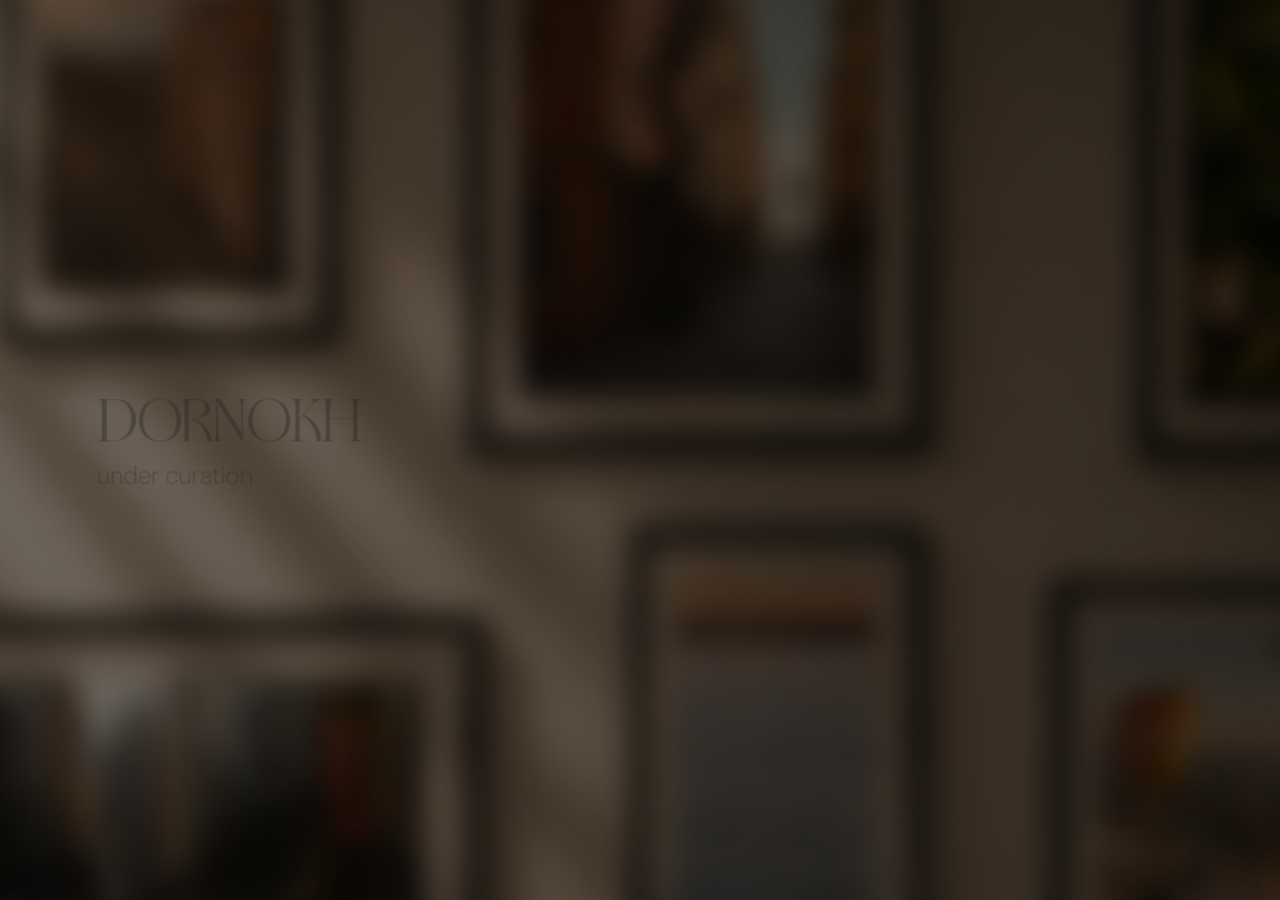
<file: index.html>
<!DOCTYPE html>
<html lang="en">
<head>
<meta charset="UTF-8">
<meta name="viewport" content="width=device-width, initial-scale=1.0">
<title>DORNOKH.</title>

<link rel="stylesheet" href="style.css">
</head>

<body>

<div class="background desktop-bg"></div>
<div class="background mobile-bg"></div>

<div class="desktop-content">
    <img src="logo-desktop.png" class="logo-desktop" alt="">
</div>

<img src="email-desktop.png" class="email-desktop" alt="">

<div class="mobile-content">
    <img src="logo-mobile.png" class="logo-mobile" alt="">
</div>
<img src="email-mobile.png" class="email-mobile" alt="">
</div>

<script src="script.js"></script>

</body>
</html>
</file>
<file: style.css>
*{
margin:0;
padding:0;
box-sizing:border-box;
}

html,
body{
width:100%;
height:100%;
overflow:hidden;
background:#000;
}

.background{
position:fixed;
top:-5%;
left:-5%;
width:110%;
height:110%;
background-size:cover;
background-position:center;
will-change:transform;
opacity:0;
}

.desktop-bg{
background-image:url("desktop.jpg");
display:block;
}

.mobile-bg{
background-image:url("mobile.jpg");
display:none;
}

.desktop-content{
position:absolute;
left:100px;
top:43%;
z-index:10;
}

.logo-desktop{
width:260px;
height:auto;
opacity:0;
}

.email-desktop{
position:absolute;
right:80px;
bottom:60px;
width:140px;
height:auto;
z-index:10;
opacity:0;
}

.mobile-content{
display:none;
}

.email-mobile{
display:none;
}

@media (max-width:768px){

.desktop-bg{
display:none;
}

.mobile-bg{
display:block;
}

.desktop-content{
display:none;
}

.email-desktop{
display:none;
}

.mobile-content{
    position:absolute;
    left:50%;
    top:50%;
    transform:translate(-50%,-50%);
    display:flex;
    flex-direction:column;
    align-items:center;
    z-index:10;
}
.logo-mobile{
    width:200px;
    max-width:70vw;
    height:auto;
    opacity:0;
}
.email-mobile{
    display:block;
    width:110px;
    height:auto;
    position:fixed;
    bottom:60px;
    left:50%;
    margin-left:-55px;
    opacity:0;
}
</file>
